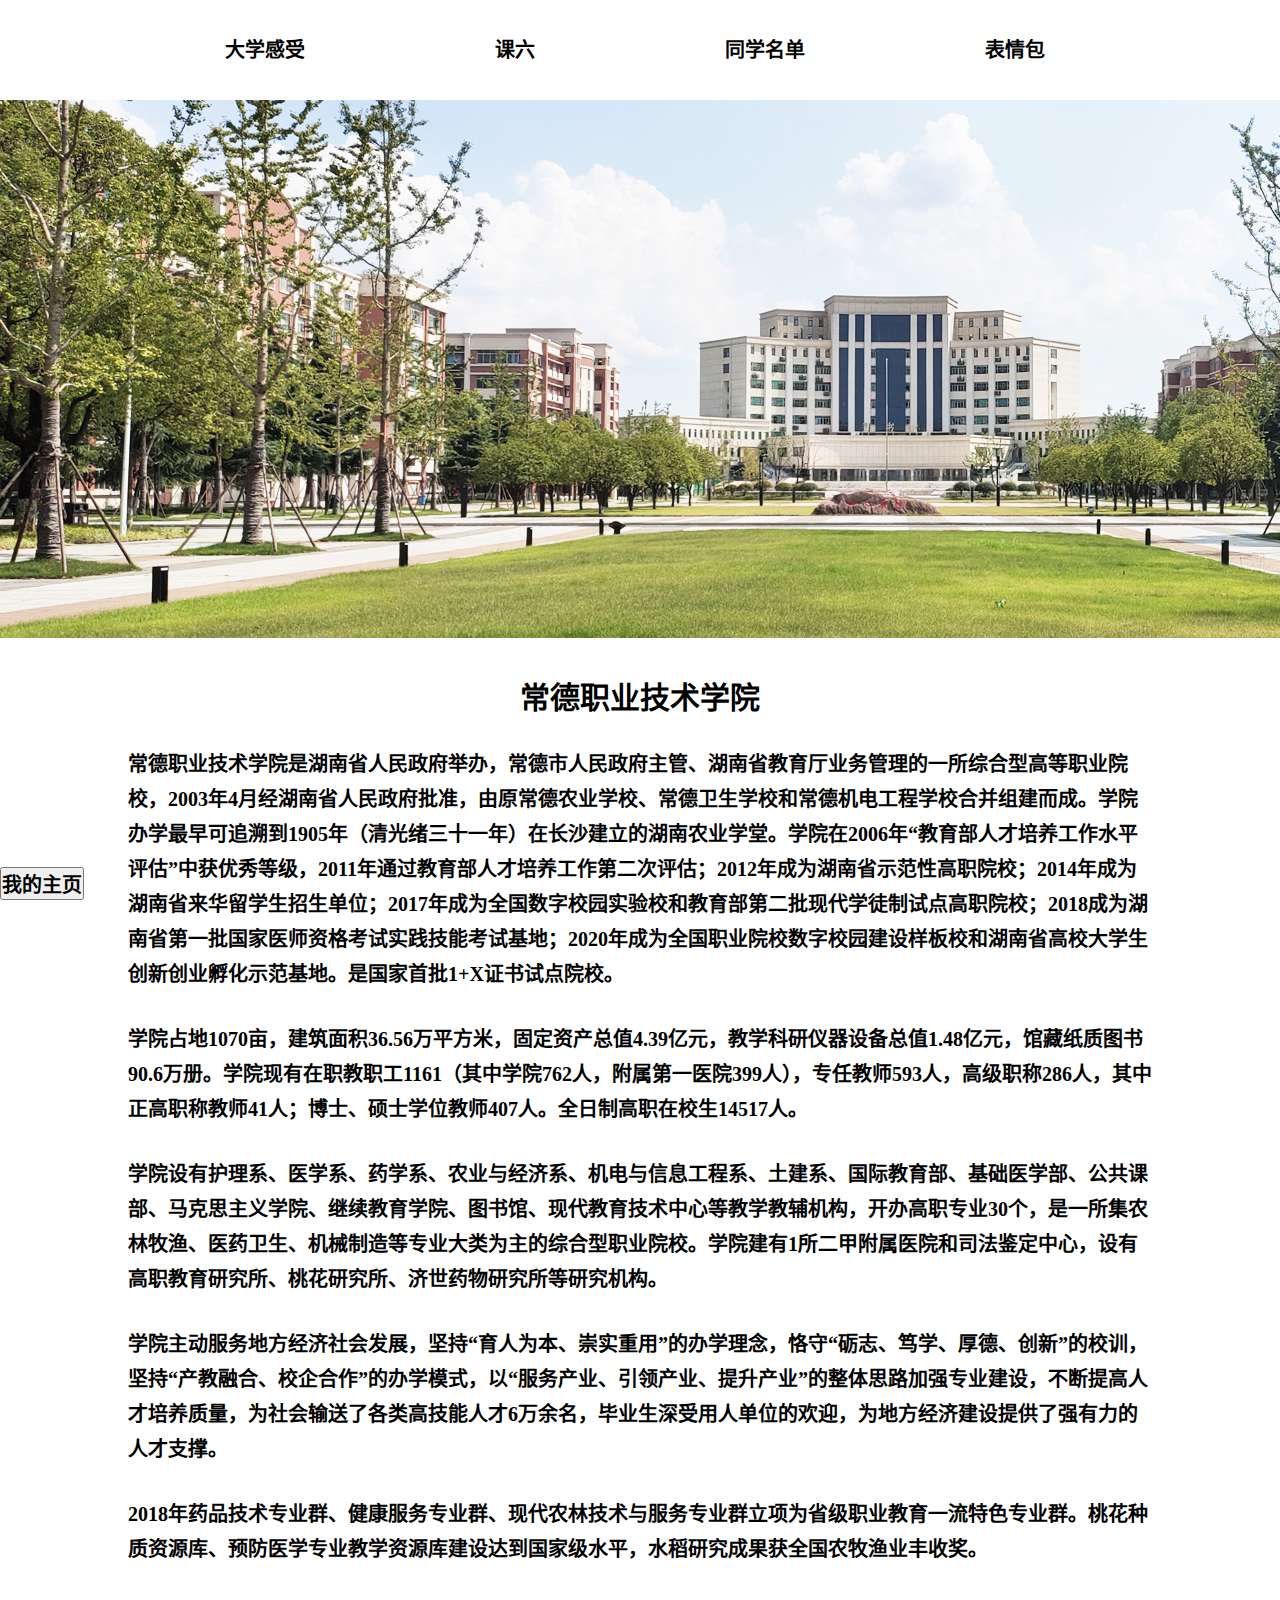
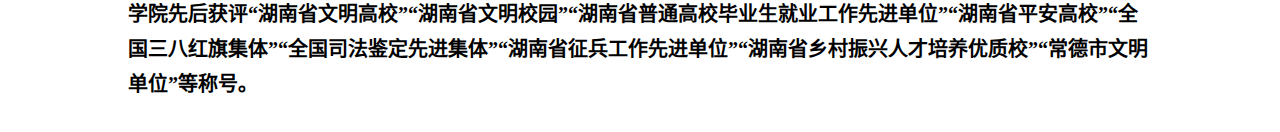
<file: index.html>
<!DOCTYPE html>
<html lang="zh-cn">

<head>
    <meta charset="UTF-8">
    <meta http-equiv="X-UA-Compatible" content="IE=edge">
    <meta name="viewport" content="width=device-width, initial-scale=1.0">
    <title>旧鹤</title>
    <link rel="stylesheet" href="css/style.css">
    <link rel="shortcut icon" href="img/a.ico" type="image/x-icon">

</head>

<body>
    <div class="nav">
        <ul class="ul">
            <li class="no">
                大学感受
                <div>
                    <ul>
                        <a href="">
                            <li>一年级</li>
                        </a>
                        <a href="">
                            <li>二年级</li>
                        </a>
                        <a href="">
                            <li>三年级</li>
                        </a>
                    </ul>
                </div>
            </li>
            <li class="no">
                课六
                <div>
                    <ul>
                        <a href="zy/keliu.html">
                            <li>一年级</li>
                        </a>
                        <a href="">
                            <li>二年级</li>
                        </a>
                        <a href="">
                            <li>三年级</li>
                        </a>
                    </ul>
                </div>
            </li>
            <li class="no tx"><a href="zy/tongxue.html">同学名单</a></li>
            </a>
            <li class="no bq"><a href="zy/biaoqingbao.html">表情包</a></li>
        </ul>
    </div>
    <div class="banner">
        <img src="img/nybanner.jpg" alt="">
    </div>
    <div class="xuyan">
        <div class="bt">
            <h2>常德职业技术学院</h2>
        </div>
        <div class="zhengwen">
            <p>
                常德职业技术学院是湖南省人民政府举办，常德市人民政府主管、湖南省教育厅业务管理的一所综合型高等职业院校，2003年4月经湖南省人民政府批准，由原常德农业学校、常德卫生学校和常德机电工程学校合并组建而成。学院办学最早可追溯到1905年（清光绪三十一年）在长沙建立的湖南农业学堂。学院在2006年“教育部人才培养工作水平评估”中获优秀等级，2011年通过教育部人才培养工作第二次评估；2012年成为湖南省示范性高职院校；2014年成为湖南省来华留学生招生单位；2017年成为全国数字校园实验校和教育部第二批现代学徒制试点高职院校；2018成为湖南省第一批国家医师资格考试实践技能考试基地；2020年成为全国职业院校数字校园建设样板校和湖南省高校大学生创新创业孵化示范基地。是国家首批1+X证书试点院校。
            </p>
            <p>
                学院占地1070亩，建筑面积36.56万平方米，固定资产总值4.39亿元，教学科研仪器设备总值1.48亿元，馆藏纸质图书90.6万册。学院现有在职教职工1161（其中学院762人，附属第一医院399人），专任教师593人，高级职称286人，其中正高职称教师41人；博士、硕士学位教师407人。全日制高职在校生14517人。
            </p>
            <p>
                学院设有护理系、医学系、药学系、农业与经济系、机电与信息工程系、土建系、国际教育部、基础医学部、公共课部、马克思主义学院、继续教育学院、图书馆、现代教育技术中心等教学教辅机构，开办高职专业30个，是一所集农林牧渔、医药卫生、机械制造等专业大类为主的综合型职业院校。学院建有1所二甲附属医院和司法鉴定中心，设有高职教育研究所、桃花研究所、济世药物研究所等研究机构。
            </p>
            <p>
                学院主动服务地方经济社会发展，坚持“育人为本、崇实重用”的办学理念，恪守“砺志、笃学、厚德、创新”的校训，坚持“产教融合、校企合作”的办学模式，以“服务产业、引领产业、提升产业”的整体思路加强专业建设，不断提高人才培养质量，为社会输送了各类高技能人才6万余名，毕业生深受用人单位的欢迎，为地方经济建设提供了强有力的人才支撑。
            </p>
            <p>
                2018年药品技术专业群、健康服务专业群、现代农林技术与服务专业群立项为省级职业教育一流特色专业群。桃花种质资源库、预防医学专业教学资源库建设达到国家级水平，水稻研究成果获全国农牧渔业丰收奖。
            </p>
            <p>
                学院先后获评“湖南省文明高校”“湖南省文明校园”“湖南省普通高校毕业生就业工作先进单位”“湖南省平安高校”“全国三八红旗集体”“全国司法鉴定先进集体”“湖南省征兵工作先进单位”“湖南省乡村振兴人才培养优质校”“常德市文明单位”等称号。
            </p>
            <!-- <p><mark>大专的校园生活并没有想象中那么好反而有点差就读中专一样甚至有些地方还不如中专</mark>
                (仅对本人所在的机电与信息工程系软件技术（高级软件工程师方向）)做出评价
                <br>
                <mark>差在不自由</mark>，仪容仪表的不自由不能染发头发男孩子不能留狼尾前面刘海不能超过眉毛等杂七杂八的规矩&nbsp;
                <mark>早上起床</mark>，而且规定早上七点半之前就要起床并且打扫好卫生静待宿管会的来查宿舍&nbsp;
                <mark>学习方法不自由</mark>，要在课余或者晚自习时间看没和意思的网课（我并没有很认真的观看网课，但是听我同学说网课讲的和老师上课讲的一模一样连课件都一样）&nbsp;
                <mark>记笔记方法不自由</mark>，本来有更高效的的记笔记方法（在电脑上做笔记然后上传至云端这辈子都不怕丢失）
                但是专业规定还是得在纸本子上面记笔记（我是真的搞不懂他们为什么连学生的笔记也要查，还拿这么低效率的方法记笔记，
                我本子就丢过一次丢了如果有好心人捡到会发朋友圈，但是这个世界哪有那么多好心人，丢了还要重新写你知道反复做同一件事情有多烦吗？我本以为理论知识是服务实操，
                这个专业却说理论实操一样重要，真的会了理论你实操不会屁用都没有，有那记笔记的功夫不如多写写代码，熟能生巧孰能生巧你都没写熟你就想靠着理论生巧？）
                <mark>宿舍不自由</mark>，宿舍不能有大功率超过1.2米的插板就算是违禁品，更别说吹风机，就连老干妈（辣子鸡）之类的拌饭用的都算是违禁品未免有些不人性化，而且老师能随意进出宿舍，但是不会翻箱倒柜(大半夜有可能还会有系检和院检破门而入)
                <mark>课后不自由</mark>，每周要看美和意思的网课（多少对专业技能的学习多少有点用，但是我还是宁愿去哔哩哔哩上学习）
                ，还要去跑乐跑（一学期36次）每次跑的屁股都痛了。
                <br>
            </p>
            <br>
            <div class="bt">
                <h2>说了这么多缺点，这座学校还是有优点的</h2>p
            </div>
            <p><mark>活动很多</mark>，新手开学期间各个社团都会开设活动招新，会有学姐会在军训的时候过来跳舞，偶尔路边有唱歌、摆地摊、表白的的学姐学长，还有运动会等等不为人知的活动<br>
                <mark>老师也很热情</mark>，在课堂不会的问题你可以问老师，老师也会耐心的教你直到你会
                <mark>在宿舍又能多几个朋友</mark>当然前提是你愿意和他（她）们交流，不要自己孤立自己。
                说实话在大学能学得很多东西人心冷暖or人心险恶，毕竟大学就是一个小社会，如果你是高中进了这所学校那你确实没来错，而且来的很多，如果是中专来的而且教的都会那你确实有点亏，如果再让我选择一次我肯定选了上班去。
            </p> -->
        </div>
        <a class="jiuhe1129" href="https://jiuhe1129.github.io/"><button
                src="https://jiuhe1129.github.io/">我的主页</button></a>
    </div>
</body>
<script src="js/jquery-3.5.1.js"></script>
<script src="js/index.js"></script>

</html>
</file>
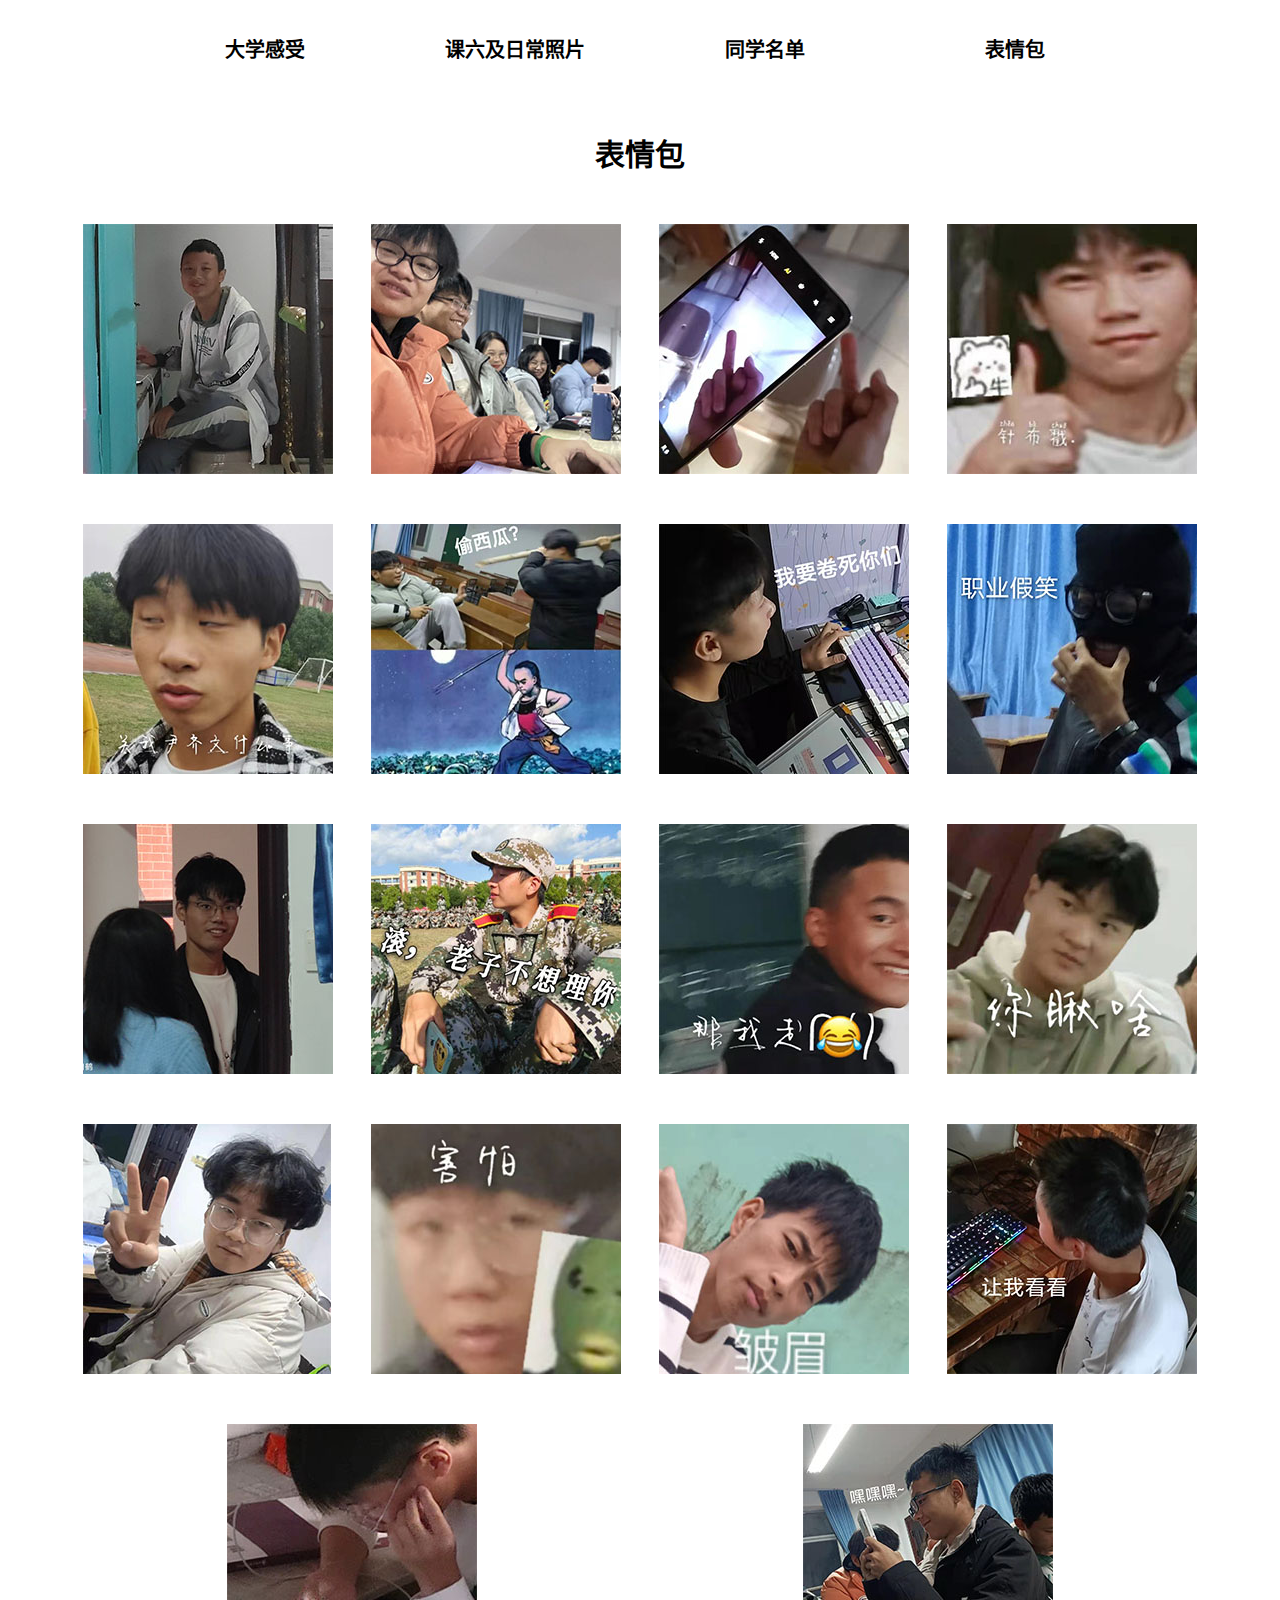
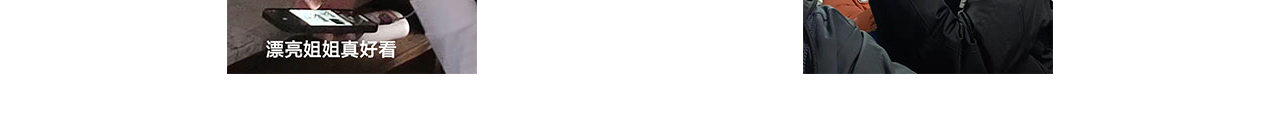
<file: zy/biaoqingbao.html>
<!DOCTYPE html>
<html lang="zh-cn">

<head>
    <meta charset="UTF-8">
    <meta http-equiv="X-UA-Compatible" content="IE=edge">
    <meta name="viewport" content="width=device-width, initial-scale=1.0">
    <title>我们的表情包</title>
    <link rel="stylesheet" href="../css/tow.css">
    <link rel="stylesheet" href="../css/style.css">
    <link rel="shortcut icon" href="../img/a.ico" type="image/x-icon">
</head>

<body>
    <div class="box">
        <div class="nav">
            <ul class="ul">
                    <li class="no">
                        大学感受
                        <div>
                            <ul>
                                <a href="../index.html">
                                    <li>一年级</li>
                                </a>
                                <a href="">
                                    <li>二年级</li>
                                </a>
                                <a href="">
                                    <li>三年级</li>
                                </a>
                            </ul>
                        </div>
                    </li>
                    <li class="no">
                        课六及日常照片
                        <div>
                            <ul>
                                <a href="keliu.html">
                                    <li>一年级</li>
                                </a>
                                <a href="">
                                    <li>二年级</li>
                                </a>
                                <a href="">
                                    <li>三年级</li>
                                </a>
                            </ul>
                        </div>
                    </li>
                    <li class="no tx"><a href="tongxue.html">同学名单</a></li>
                </a>
                    <li class="no bq"><a href="biaoqingbao.html">表情包</a></li>
            </ul>
        </div>
        <div class="bt">
            <h2>表情包</h2>
        </div>
        <div class="bqb">
            <ul>
                <li class="a1"></li>
                <li class="a2"></li>
                <li class="a3"></li>
                <li class="a4"></li>
                <li class="a5"></li>
                <li class="b1"></li>
                <li class="b2"></li>
                <li class="b3"></li>
                <li class="b4"></li>
                <li class="b5"></li>
                <li class="c1"></li>
                <li class="c2"></li>
                <li class="c3"></li>
                <li class="c4"></li>
                <li class="c5"></li>
                <li class="d1"></li>
                <li class="d2"></li>
                <li class="d3"></li>
            </ul>
        </div>
</body>

</html>
</file>
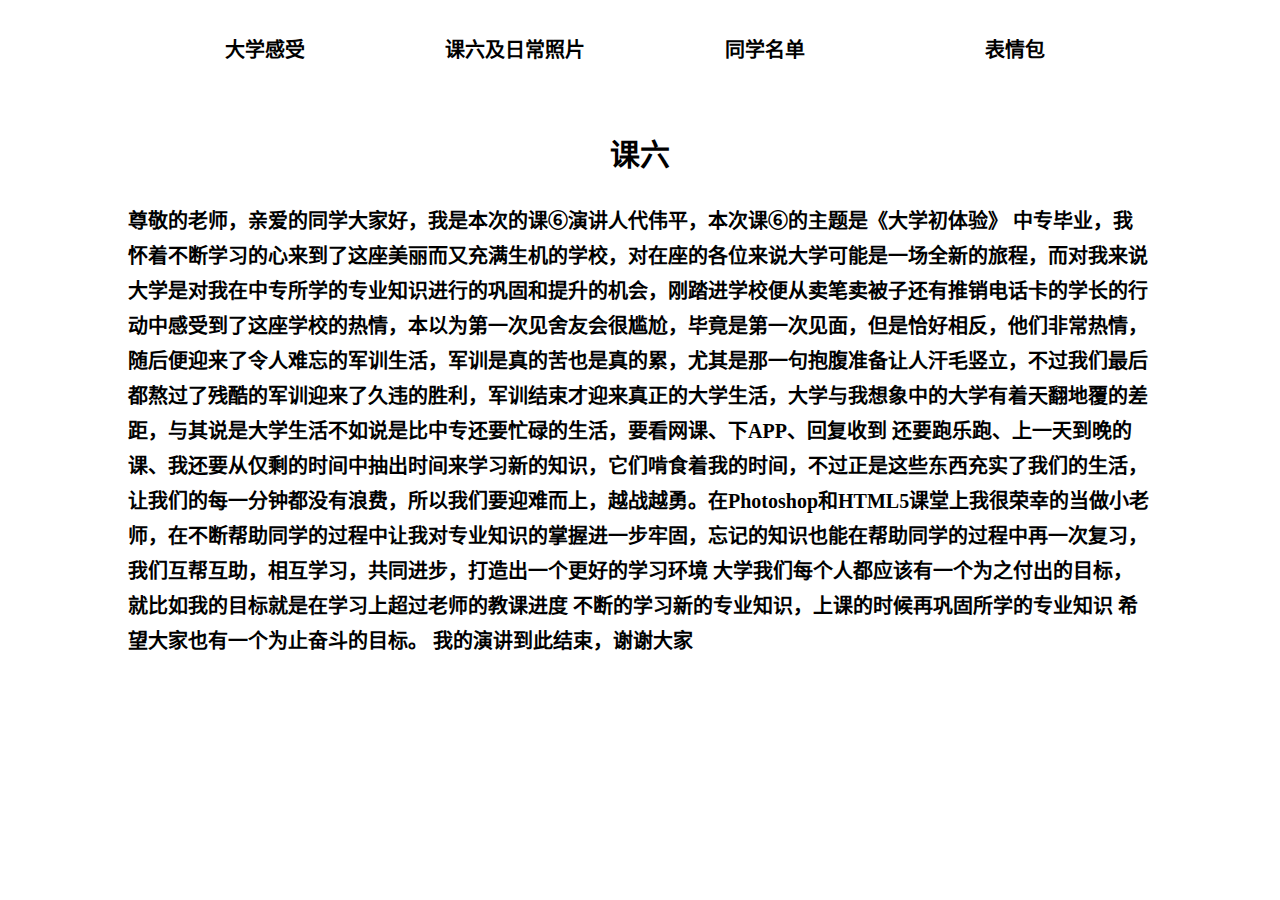
<file: zy/keliu.html>
<!DOCTYPE html>
<html lang="zh-cn">

<head>
    <meta charset="UTF-8">
    <meta http-equiv="X-UA-Compatible" content="IE=edge">
    <meta name="viewport" content="width=device-width, initial-scale=1.0">
    <title>我们</title>
    <link rel="stylesheet" href="../css/tow.css">
    <link rel="stylesheet" href="../css/style.css">
    <link rel="shortcut icon" href="../img/a.ico" type="image/x-icon">
</head>

<body>
    <div class="box">
        <div class="nav">
            <ul class="ul">
                    <li class="no">
                        大学感受
                        <div>
                            <ul>
                                <a href="../index.html">
                                    <li>一年级</li>
                                </a>
                                <a href="">
                                    <li>二年级</li>
                                </a>
                                <a href="">
                                    <li>三年级</li>
                                </a>
                            </ul>
                        </div>
                    </li>
                    <li class="no">
                        课六及日常照片
                        <div>
                            <ul>
                                <a href="keliu.html">
                                    <li>一年级</li>
                                </a>
                                <a href="">
                                    <li>二年级</li>
                                </a>
                                <a href="">
                                    <li>三年级</li>
                                </a>
                            </ul>
                        </div>
                    </li>
                    <li class="no tx"><a href="tongxue.html">同学名单</a></li>
                </a>
                    <li class="no bq"><a href="biaoqingbao.html">表情包</a></li>
            </ul>
        </div>
        <div class="xuyan">
            <div class="bt">
                <h2>课六</h2>
            </div>
            <div class="zhengwen">
                <p>尊敬的老师，亲爱的同学大家好，我是本次的课⑥演讲人代伟平，本次课⑥的主题是《大学初体验》
                    中专毕业，我怀着不断学习的心来到了这座美丽而又充满生机的学校，对在座的各位来说大学可能是一场全新的旅程，而对我来说大学是对我在中专所学的专业知识进行的巩固和提升的机会，刚踏进学校便从卖笔卖被子还有推销电话卡的学长的行动中感受到了这座学校的热情，本以为第一次见舍友会很尴尬，毕竟是第一次见面，但是恰好相反，他们非常热情，随后便迎来了令人难忘的军训生活，军训是真的苦也是真的累，尤其是那一句抱腹准备让人汗毛竖立，不过我们最后都熬过了残酷的军训迎来了久违的胜利，军训结束才迎来真正的大学生活，大学与我想象中的大学有着天翻地覆的差距，与其说是大学生活不如说是比中专还要忙碌的生活，要看网课、下APP、回复收到 还要跑乐跑、上一天到晚的课、我还要从仅剩的时间中抽出时间来学习新的知识，它们啃食着我的时间，不过正是这些东西充实了我们的生活，让我们的每一分钟都没有浪费，所以我们要迎难而上，越战越勇。在Photoshop和HTML5课堂上我很荣幸的当做小老师，在不断帮助同学的过程中让我对专业知识的掌握进一步牢固，忘记的知识也能在帮助同学的过程中再一次复习，我们互帮互助，相互学习，共同进步，打造出一个更好的学习环境
                  大学我们每个人都应该有一个为之付出的目标，就比如我的目标就是在学习上超过老师的教课进度 不断的学习新的专业知识，上课的时候再巩固所学的专业知识 希望大家也有一个为止奋斗的目标。
                  我的演讲到此结束，谢谢大家</p>
            </div>
        </div>
    </div>
</body>

</html>
</file>
<file: css/style.css>
/* 初始化 */
*{margin: 0; padding: 0; font: bold 20px "宋体";}
/* 定义a和li标签的样式 */
a,li{text-decoration: none; list-style: none;}
/* 去浏览器滚动条 */
::-webkit-scrollbar {display: none;}
/* 定义导航样式 */
.nav{width: 100%; height: 100px; background: #ffffff; }
.nav ul{display: flex; justify-content: center; text-align: center;}
.nav li{width: 250px; height: 100px; list-style: none; line-height: 100px; color: #000; transition: .6s;}
.nav a{color: #000;}
.nav li:hover{background: #000000; color: rgb(255, 255, 255);}
.nav li:hover a{color: rgb(255, 255, 255);}
.nav .no a{display: block; width: 100%; height: 100%; line-height: 100px;}
input{display: none;}
/* 二级导航 */
.nav ul li div {overflow: hidden; position: absolute; width: 250px; height: 0; display: block; transition: .3s;}
.nav ul li:hover div {height: 50px;}
.nav ul li div ul li {width: 84px; height: 50px; line-height: 50px; background: #fff;}
/* 定义banner */
.banner{width: 100%; overflow: hidden;}
/* 内容 */
.xuyan{width: 100%;}
.bt{text-align: center; margin: 0 auto;}
.bt h2{margin: 30px; font-size: 30px;}
.zhengwen{width: 80%;  margin: 0 auto;}
.zhengwen p{margin: 30px 0px; line-height: 35px;}

/* 个人网页链接 */
.jiuhe1129{position: fixed; left: 0; bottom: 0;}

/* 响应 */
.no{display: block;}
.yinc{display: none;}
.yinc{justify-content: flex-start;}


@media screen and (max-width: 1000px){
    /* input{display: none;}
    .yinc{display: block;}
    .no{display: none;}
    .nav ul{justify-content: flex-end;} */
    
}
</file>
<file: css/tow.css>
/* 同学名单内容 */
.tongxue{width: 80%; height: 80%; margin: 0 auto; margin-top: 100px;}
.tongxue ul{display: flex; flex-wrap: wrap; text-align: center;}
.tongxue li{margin: 10px auto; width: 235px; height: 80px; line-height: 80px; font-size: 33px; transition: .6s;}
.tongxue li:hover{background: #000000; color: rgb(255, 255, 255);}
.tongxue img{width: 30px; position: relative; top: 2px; right: 10px;}
.tongxue .xx{text-decoration: line-through;}


/* 表情包内容 */
.bqb{width: 90%; margin: 0 auto; display: flex; justify-content: center; margin-top: 50px;}
.bqb ul{display: flex; flex-wrap: wrap;}
.bqb ul li{width: 250px; height: 250px; margin: 0 auto; margin-bottom: 50px; text-align: center; overflow: hidden; background-size: 100%; transition: .6s;}
.bqb ul li:hover{background-size: 110%;}

.a1{background: url(../img/bqb/1.jpg) no-repeat center;}
.a2{background: url(../img/bqb/2.jpg) no-repeat center;}
.a3{background: url(../img/bqb/3.jpg) no-repeat center;}
.a4{background: url(../img/bqb/4.jpg) no-repeat center;}
.a5{background: url(../img/bqb/5.jpg) no-repeat center;}

.b1{background: url(../img/bqb/6.jpg) no-repeat center;}
.b2{background: url(../img/bqb/7.jpg) no-repeat center;}
.b3{background: url(../img/bqb/8.jpg) no-repeat center;}
.b4{background: url(../img/bqb/9.jpg) no-repeat center;}
.b5{background: url(../img/bqb/10.jpg) no-repeat center;}

.c1{background: url(../img/bqb/11.jpg) no-repeat center;}
.c2{background: url(../img/bqb/12.jpg) no-repeat center;}
.c3{background: url(../img/bqb/13.jpg) no-repeat center;}
.c4{background: url(../img/bqb/14.jpg) no-repeat center;}
.c5{background: url(../img/bqb/15.jpg) no-repeat center;}

.d1{background: url(../img/bqb/16.jpg) no-repeat center;}
.d2{background: url(../img/bqb/17.jpg) no-repeat center;}
.d3{background: url(../img/bqb/18.jpg) no-repeat center;}
.d4{background: url(../img/bqb/19.jpg) no-repeat center;}
.d5{background: url(../img/bqb/20.jpg) no-repeat center;}
</file>
